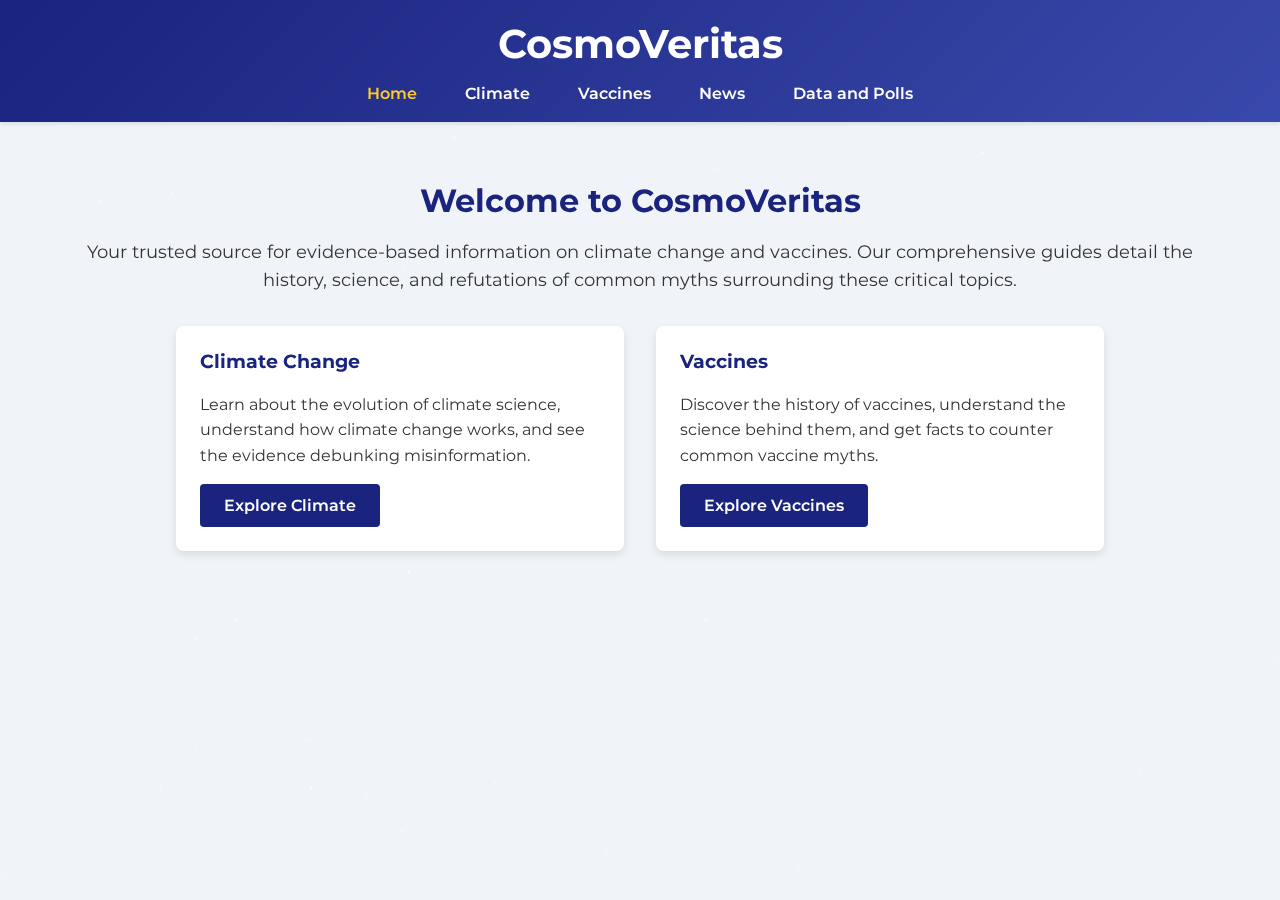
<file: index.html>
<!DOCTYPE html>
<html lang="en">
<head>
  <meta charset="UTF-8">
  <meta name="viewport" content="width=device-width, initial-scale=1">
  <title>CosmoVeritas - Unveiling the Truth</title>
  <link href="https://fonts.googleapis.com/css2?family=Montserrat:wght@400;700&display=swap" rel="stylesheet">
  <link rel="stylesheet" href="styles.css">
</head>
<body>
    <canvas id="starfield"></canvas>

  <header class="site-header">
    <div class="container">
      <h1>CosmoVeritas</h1>
      <nav>
        <ul class="nav-list">
          <li><a href="index.html" class="active">Home</a></li>
          <li class="dropdown">
            <a href="#">Climate</a>
            <ul class="dropdown-menu">
              <li><a href="climate-history.html">History</a></li>
              <li><a href="climate-science.html">Science</a></li>
              <li><a href="climate-debunk.html">Debunk</a></li>
            </ul>
          </li>
          <li class="dropdown">
            <a href="#">Vaccines</a>
            <ul class="dropdown-menu">
              <li><a href="vaccines-history.html">History</a></li>
              <li><a href="vaccines-science.html">Science</a></li>
              <li><a href="vaccines-debunk.html">Debunk</a></li>
            </ul>
          </li>
          <li><a href="news.html">News</a></li>
                   <li><a href="data-polls.html">Data and Polls</a></li>

        </ul>
      </nav>
    </div>
  </header>
  <main class="container">
    <section class="intro">
      <h2>Welcome to CosmoVeritas</h2>
      <p>Your trusted source for evidence-based information on climate change and vaccines. Our comprehensive guides detail the history, science, and refutations of common myths surrounding these critical topics.</p>
    </section>
    <section class="features">
      <div class="card">
        <h3>Climate Change</h3>
        <p>Learn about the evolution of climate science, understand how climate change works, and see the evidence debunking misinformation.</p>
        <a href="climate-history.html" class="btn">Explore Climate</a>
      </div>
      <div class="card">
        <h3>Vaccines</h3>
        <p>Discover the history of vaccines, understand the science behind them, and get facts to counter common vaccine myths.</p>
        <a href="vaccines-history.html" class="btn">Explore Vaccines</a>
      </div>
    </section>
  </main>
 <script src="starfield.js"></script>
</body>
</html>
</file>
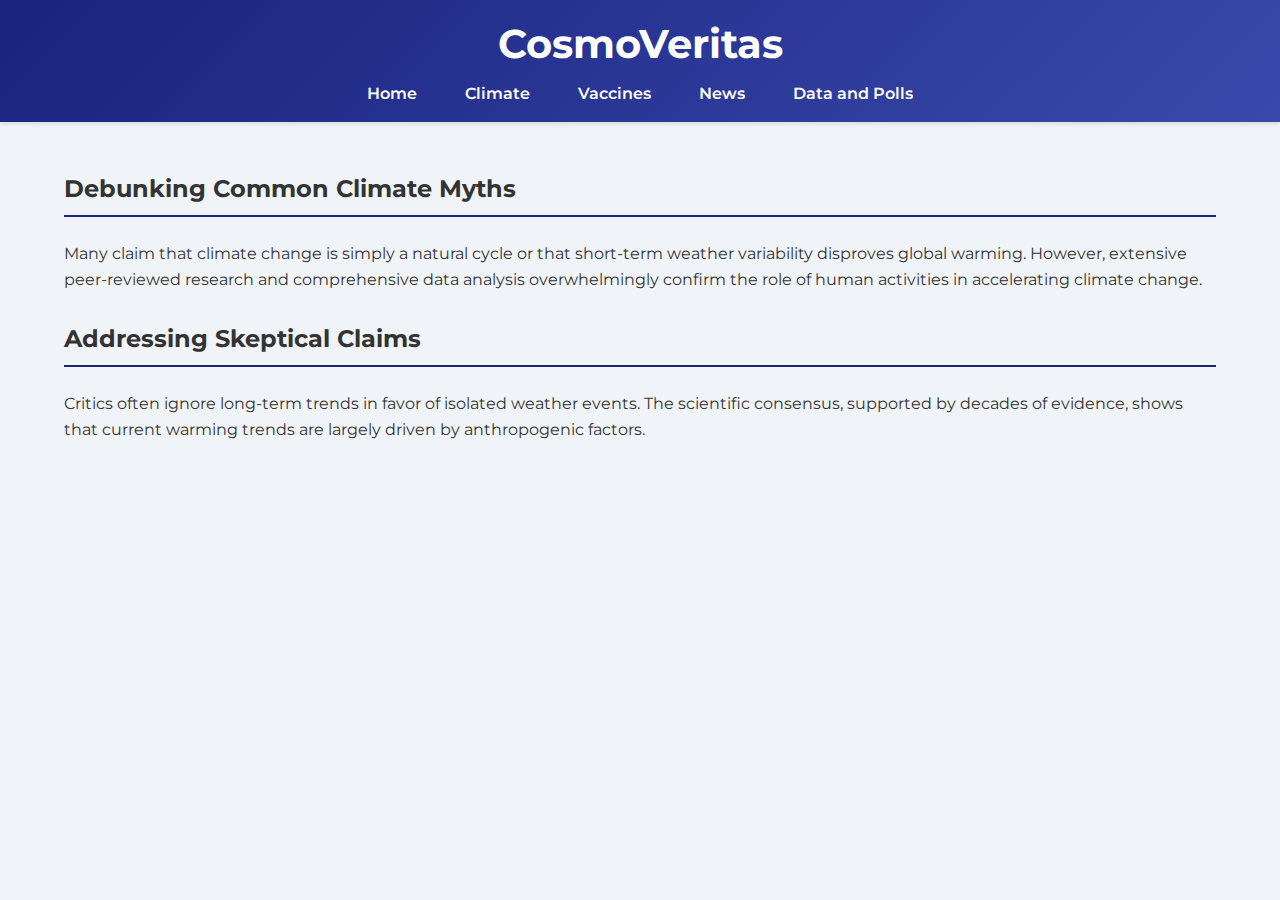
<file: climate-debunk.html>
<!DOCTYPE html>
<html lang="en">
<head>
  <meta charset="UTF-8">
  <meta name="viewport" content="width=device-width, initial-scale=1">
  <title>CosmoVeritas - Debunking Climate Misinformation</title>
  <link href="https://fonts.googleapis.com/css2?family=Montserrat:wght@400;700&display=swap" rel="stylesheet">
  <link rel="stylesheet" href="styles.css">
</head>
<body>
  <header class="site-header">
    <div class="container">
      <h1>CosmoVeritas</h1>
      <nav>
        <ul class="nav-list">
          <li><a href="index.html">Home</a></li>
          <li class="dropdown">
            <a href="#">Climate</a>
            <ul class="dropdown-menu">
              <li><a href="climate-history.html">History</a></li>
              <li><a href="climate-science.html">Science</a></li>
              <li><a href="climate-debunk.html" class="active">Debunk</a></li>
            </ul>
          </li>
          <li class="dropdown">
            <a href="#">Vaccines</a>
            <ul class="dropdown-menu">
              <li><a href="vaccines-history.html">History</a></li>
              <li><a href="vaccines-science.html">Science</a></li>
              <li><a href="vaccines-debunk.html">Debunk</a></li>
            </ul>
          </li>
          <li><a href="news.html">News</a></li>
         <li><a href="data-polls.html">Data and Polls</a></li>

        </ul>
      </nav>
    </div>
  </header>
  <main class="container">
    <article>
      <h2>Debunking Common Climate Myths</h2>
      <p>Many claim that climate change is simply a natural cycle or that short-term weather variability disproves global warming. However, extensive peer-reviewed research and comprehensive data analysis overwhelmingly confirm the role of human activities in accelerating climate change.</p>
    </article>
    <article>
      <h2>Addressing Skeptical Claims</h2>
      <p>Critics often ignore long-term trends in favor of isolated weather events. The scientific consensus, supported by decades of evidence, shows that current warming trends are largely driven by anthropogenic factors.</p>
    </article>
  </main>
</body>
</html>
</file>
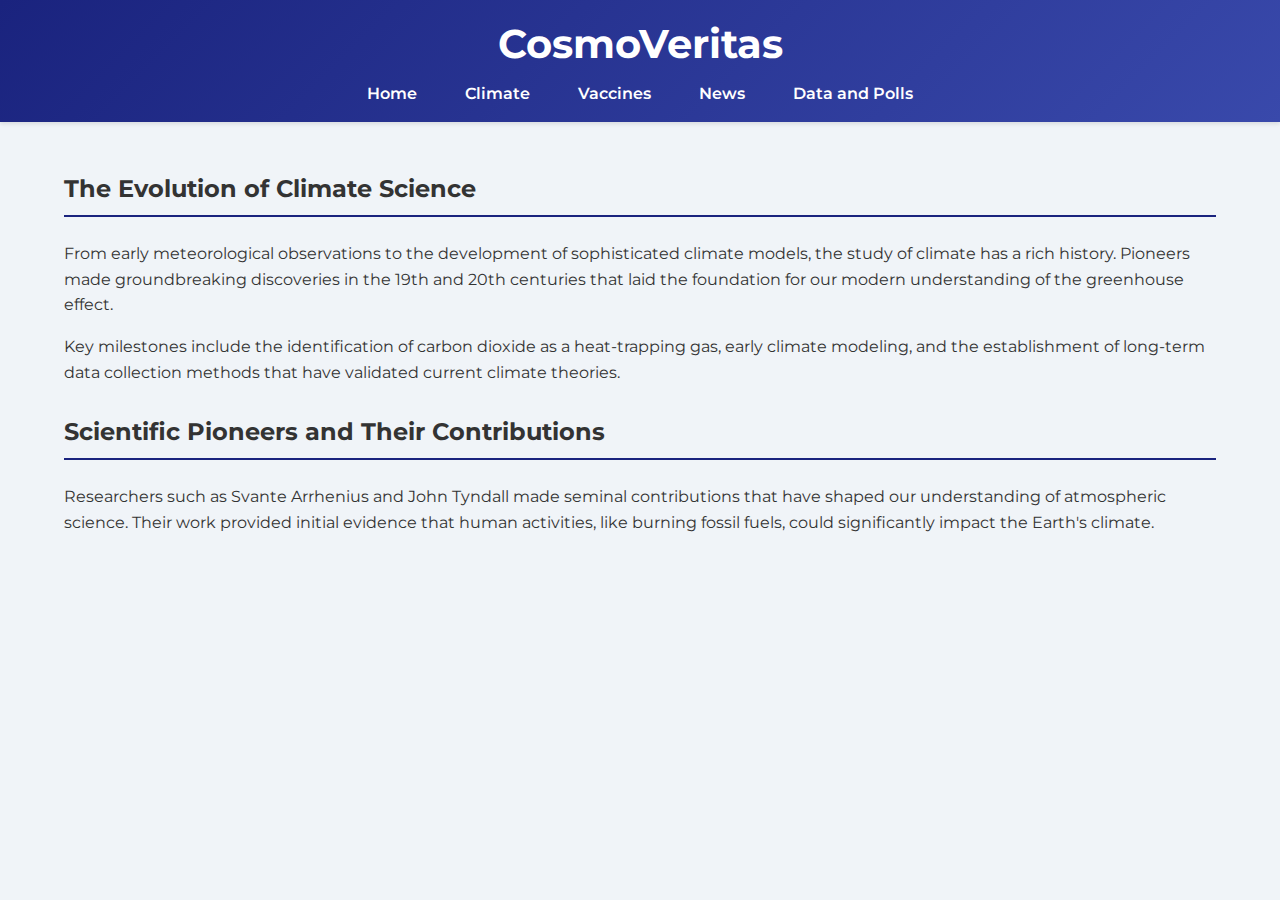
<file: climate-history.html>
<!DOCTYPE html>
<html lang="en">
<head>
  <meta charset="UTF-8">
  <meta name="viewport" content="width=device-width, initial-scale=1">
  <title>CosmoVeritas - Climate Change History</title>
  <link href="https://fonts.googleapis.com/css2?family=Montserrat:wght@400;700&display=swap" rel="stylesheet">
  <link rel="stylesheet" href="styles.css">
</head>
<body>
  <header class="site-header">
    <div class="container">
      <h1>CosmoVeritas</h1>
      <nav>
        <ul class="nav-list">
          <li><a href="index.html">Home</a></li>
          <li class="dropdown">
            <a href="#">Climate</a>
            <ul class="dropdown-menu">
              <li><a href="climate-history.html" class="active">History</a></li>
              <li><a href="climate-science.html">Science</a></li>
              <li><a href="climate-debunk.html">Debunk</a></li>
            </ul>
          </li>
          <li class="dropdown">
            <a href="#">Vaccines</a>
            <ul class="dropdown-menu">
              <li><a href="vaccines-history.html">History</a></li>
              <li><a href="vaccines-science.html">Science</a></li>
              <li><a href="vaccines-debunk.html">Debunk</a></li>
            </ul>
          </li>
          <li><a href="news.html">News</a></li>
                   <li><a href="data-polls.html">Data and Polls</a></li>

        </ul>
      </nav>
    </div>
  </header>
  <main class="container">
    <article>
      <h2>The Evolution of Climate Science</h2>
      <p>From early meteorological observations to the development of sophisticated climate models, the study of climate has a rich history. Pioneers made groundbreaking discoveries in the 19th and 20th centuries that laid the foundation for our modern understanding of the greenhouse effect.</p>
      <p>Key milestones include the identification of carbon dioxide as a heat-trapping gas, early climate modeling, and the establishment of long-term data collection methods that have validated current climate theories.</p>
    </article>
    <article>
      <h2>Scientific Pioneers and Their Contributions</h2>
      <p>Researchers such as Svante Arrhenius and John Tyndall made seminal contributions that have shaped our understanding of atmospheric science. Their work provided initial evidence that human activities, like burning fossil fuels, could significantly impact the Earth's climate.</p>
    </article>
  </main>
</body>
</html>
</file>
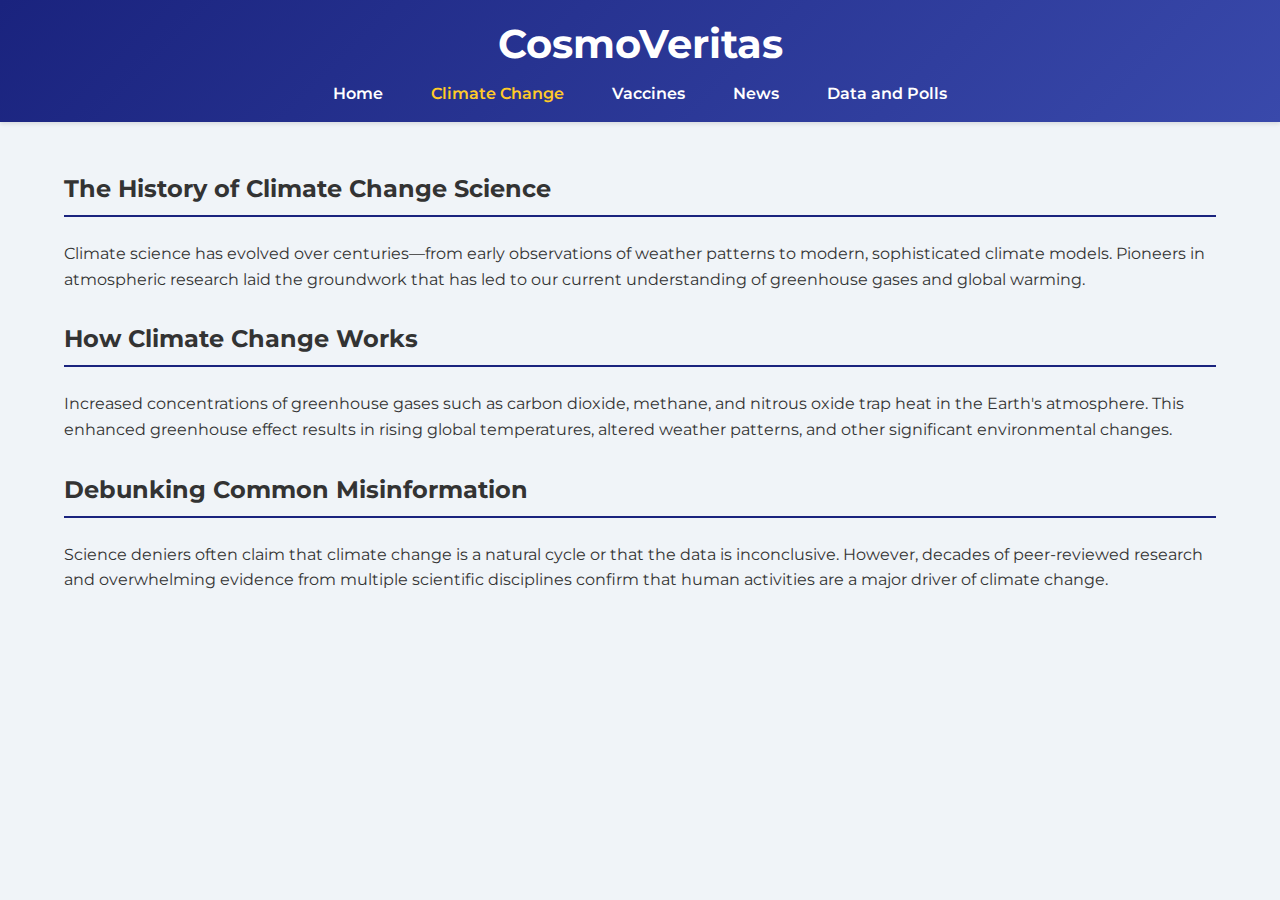
<file: climate.html>
<!DOCTYPE html>
<html lang="en">
<head>
  <meta charset="UTF-8">
  <meta name="viewport" content="width=device-width, initial-scale=1">
  <title>CosmoVeritas - How Climate Change Works</title>
  <link href="https://fonts.googleapis.com/css2?family=Montserrat:wght@400;700&display=swap" rel="stylesheet">
  <link rel="stylesheet" href="styles.css">
</head>
<body>
  <header class="site-header">
    <div class="container">
      <h1>CosmoVeritas</h1>
      <nav>
        <ul class="nav-list">
          <li><a href="index.html">Home</a></li>
          <li><a href="climate.html" class="active">Climate Change</a></li>
          <li><a href="vaccines.html">Vaccines</a></li>
          <li><a href="news.html">News</a></li>
                   <li><a href="data-polls.html">Data and Polls</a></li>

        </ul>
      </nav>
    </div>
  </header>
  <main class="container">
    <article>
      <h2>The History of Climate Change Science</h2>
      <p>Climate science has evolved over centuries—from early observations of weather patterns to modern, sophisticated climate models. Pioneers in atmospheric research laid the groundwork that has led to our current understanding of greenhouse gases and global warming.</p>
    </article>
    <article>
      <h2>How Climate Change Works</h2>
      <p>Increased concentrations of greenhouse gases such as carbon dioxide, methane, and nitrous oxide trap heat in the Earth's atmosphere. This enhanced greenhouse effect results in rising global temperatures, altered weather patterns, and other significant environmental changes.</p>
    </article>
    <article>
      <h2>Debunking Common Misinformation</h2>
      <p>Science deniers often claim that climate change is a natural cycle or that the data is inconclusive. However, decades of peer-reviewed research and overwhelming evidence from multiple scientific disciplines confirm that human activities are a major driver of climate change.</p>
    </article>
  </main>
 
</body>
</html>
</file>
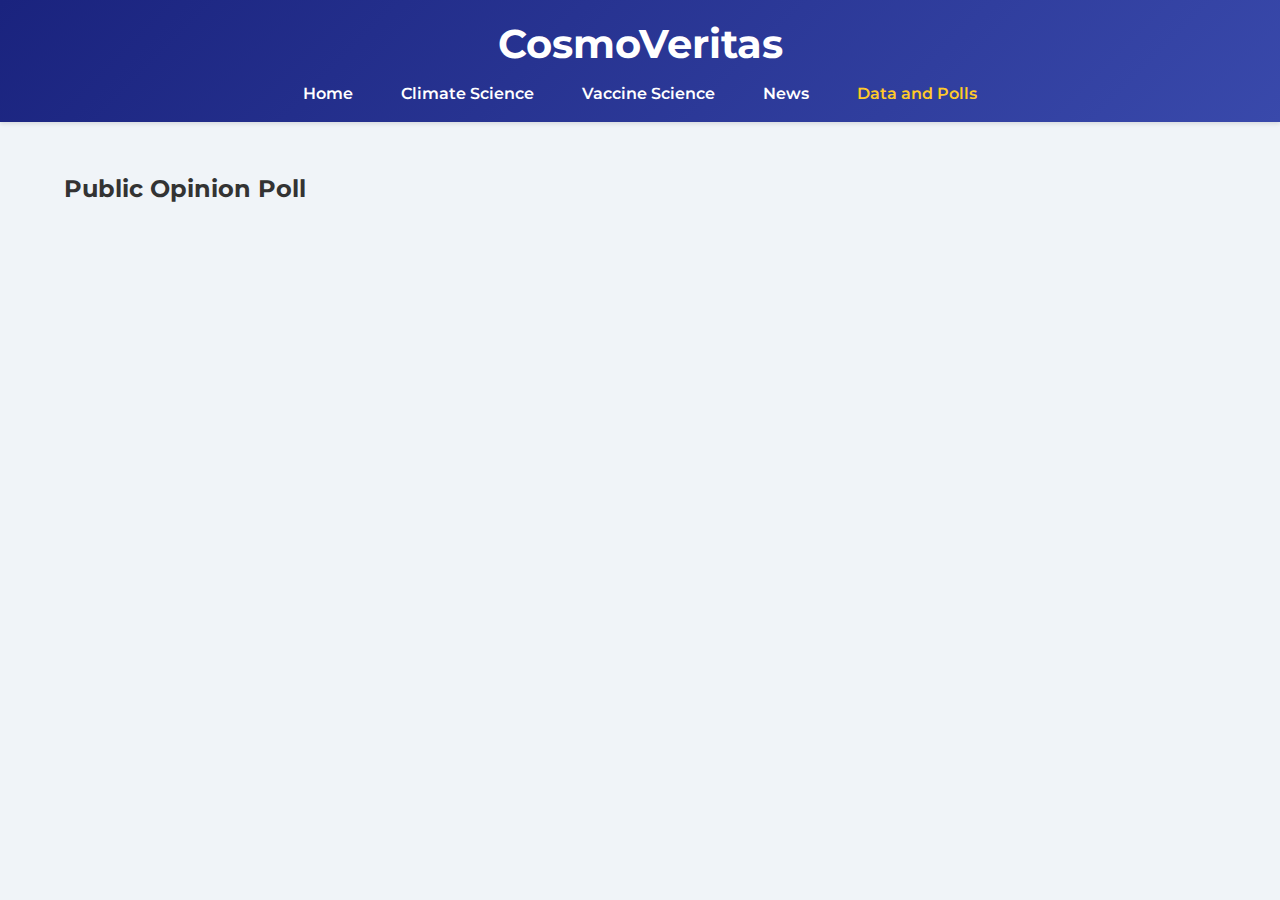
<file: data-polls.html>
<!DOCTYPE html>
<html lang="en">
<head>
  <meta charset="UTF-8">
  <meta name="viewport" content="width=device-width, initial-scale=1">
  <title>CosmoVeritas - Data & Polls</title>
  <link href="https://fonts.googleapis.com/css2?family=Montserrat:wght@400;700&display=swap" rel="stylesheet">
  <link rel="stylesheet" href="styles.css">
  <style>
    /* Additional styling for the embed container if needed */
    .strawpoll-embed {
      margin: 0 auto;
      display: flex;
      flex-direction: column;
    }
  </style>
</head>
<body>
  <header class="site-header">
    <div class="container">
      <h1>CosmoVeritas</h1>
      <nav>
        <ul class="nav-list">
          <li><a href="index.html">Home</a></li>
          <li><a href="climate-science.html">Climate Science</a></li>
          <li><a href="vaccines-science.html">Vaccine Science</a></li>
          <li><a href="news.html">News</a></li>
          <li><a href="data-polls.html" class="active">Data and Polls</a></li>
        </ul>
      </nav>
    </div>
  </header>
  
  <main class="container">
    <h2>Public Opinion Poll</h2>
    <div class="strawpoll-embed" id="strawpoll_B2ZB9zBdxgJ" style="height: 516px; max-width: 640px; width: 100%; margin: 0 auto; display: flex; flex-direction: column;">
      <iframe title="StrawPoll Embed" id="strawpoll_iframe_B2ZB9zBdxgJ" src="https://strawpoll.com/embed/B2ZB9zBdxgJ" style="position: static; visibility: visible; display: block; width: 100%; flex-grow: 1;" frameborder="0" allowfullscreen allowtransparency>Loading...</iframe>
      <script async src="https://cdn.strawpoll.com/dist/widgets.js" charset="utf-8"></script>
    </div>
  </main>
</body>
</html>
</file>
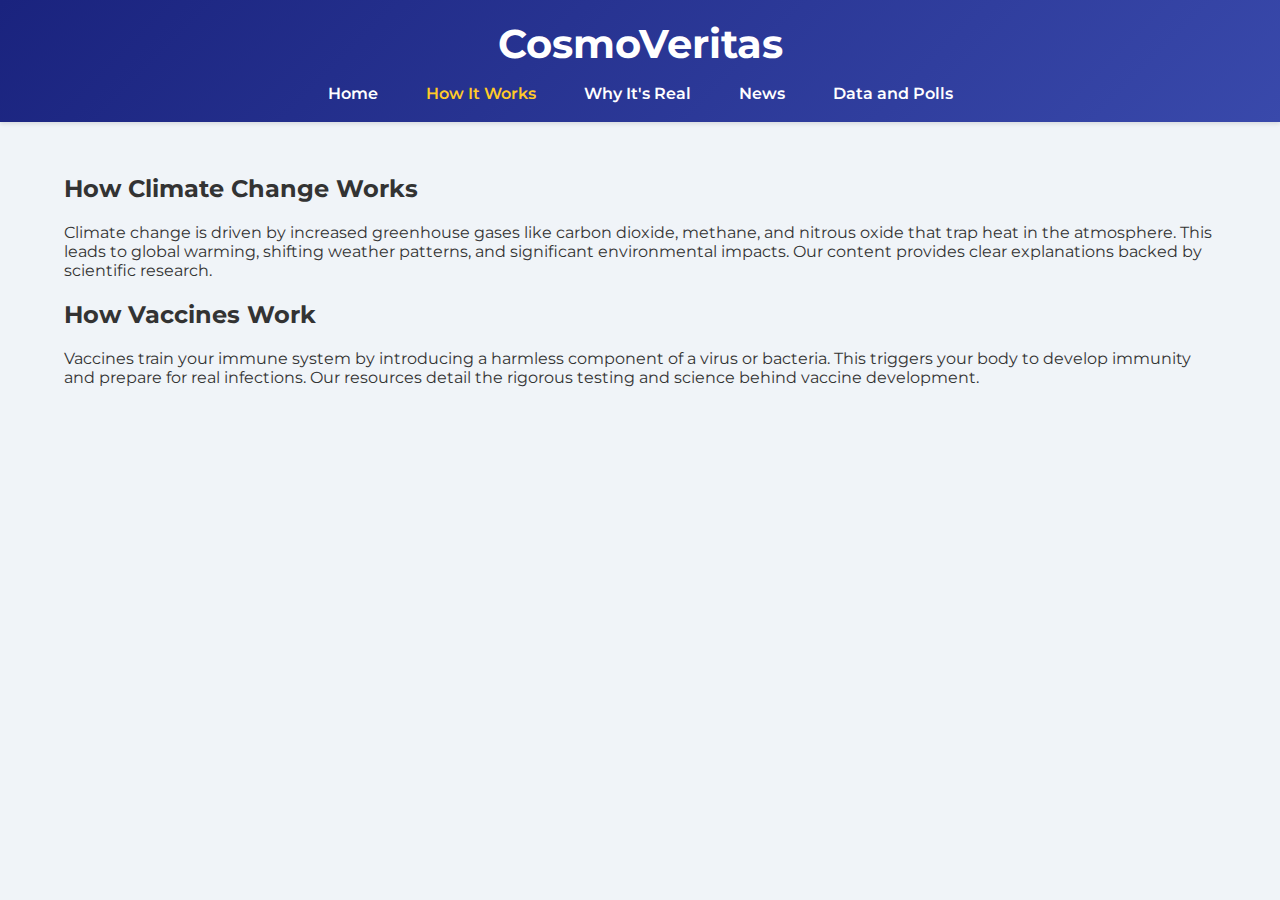
<file: how.html>
<!DOCTYPE html>
<html lang="en">
<head>
  <meta charset="UTF-8">
  <meta name="viewport" content="width=device-width, initial-scale=1">
  <title>CosmoVeritas - How It Works</title>
  <link href="https://fonts.googleapis.com/css2?family=Montserrat:wght@400;700&display=swap" rel="stylesheet">
  <link rel="stylesheet" href="styles.css">
</head>
<body>
  <header class="site-header">
    <div class="container">
      <h1>CosmoVeritas</h1>
      <nav>
        <ul class="nav-list">
          <li><a href="index.html">Home</a></li>
          <li><a href="how.html" class="active">How It Works</a></li>
          <li><a href="why.html">Why It's Real</a></li>
          <li><a href="news.html">News</a></li>
                   <li><a href="data-polls.html">Data and Polls</a></li>

        </ul>
      </nav>
    </div>
  </header>
  <main class="container">
    <section id="climate">
      <h2>How Climate Change Works</h2>
      <p>Climate change is driven by increased greenhouse gases like carbon dioxide, methane, and nitrous oxide that trap heat in the atmosphere. This leads to global warming, shifting weather patterns, and significant environmental impacts. Our content provides clear explanations backed by scientific research.</p>
    </section>
    <section id="vaccines">
      <h2>How Vaccines Work</h2>
      <p>Vaccines train your immune system by introducing a harmless component of a virus or bacteria. This triggers your body to develop immunity and prepare for real infections. Our resources detail the rigorous testing and science behind vaccine development.</p>
    </section>
  </main>
 
</body>
</html>
</file>
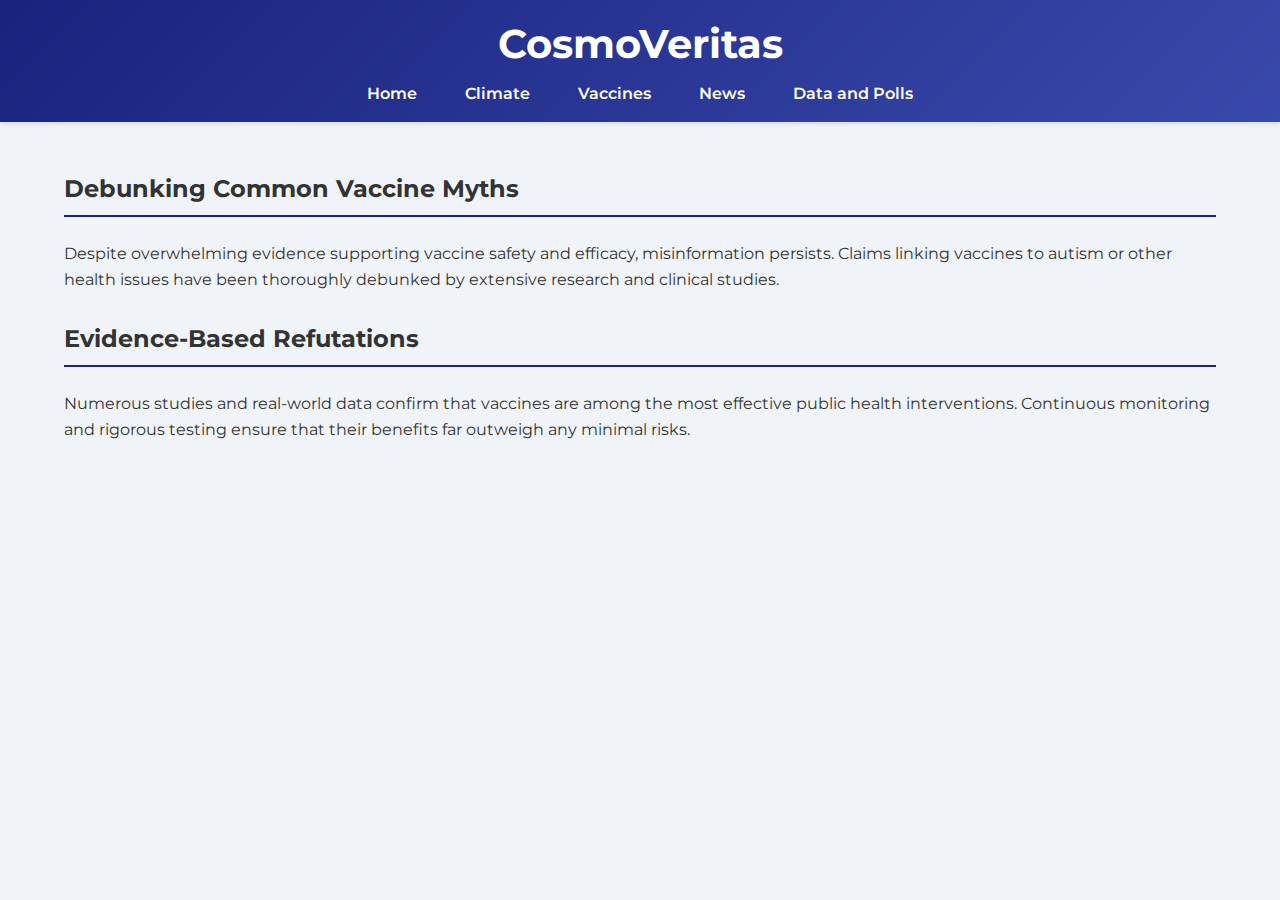
<file: vaccines-debunk.html>
<!DOCTYPE html>
<html lang="en">
<head>
  <meta charset="UTF-8">
  <meta name="viewport" content="width=device-width, initial-scale=1">
  <title>CosmoVeritas - Debunking Vaccine Misinformation</title>
  <link href="https://fonts.googleapis.com/css2?family=Montserrat:wght@400;700&display=swap" rel="stylesheet">
  <link rel="stylesheet" href="styles.css">
</head>
<body>
  <header class="site-header">
    <div class="container">
      <h1>CosmoVeritas</h1>
      <nav>
        <ul class="nav-list">
          <li><a href="index.html">Home</a></li>
          <li class="dropdown">
            <a href="#">Climate</a>
            <ul class="dropdown-menu">
              <li><a href="climate-history.html">History</a></li>
              <li><a href="climate-science.html">Science</a></li>
              <li><a href="climate-debunk.html">Debunk</a></li>
            </ul>
          </li>
          <li class="dropdown">
            <a href="#">Vaccines</a>
            <ul class="dropdown-menu">
              <li><a href="vaccines-history.html">History</a></li>
              <li><a href="vaccines-science.html">Science</a></li>
              <li><a href="vaccines-debunk.html" class="active">Debunk</a></li>
            </ul>
          </li>
          <li><a href="news.html">News</a></li>
                   <li><a href="data-polls.html">Data and Polls</a></li>

        </ul>
      </nav>
    </div>
  </header>
  <main class="container">
    <article>
      <h2>Debunking Common Vaccine Myths</h2>
      <p>Despite overwhelming evidence supporting vaccine safety and efficacy, misinformation persists. Claims linking vaccines to autism or other health issues have been thoroughly debunked by extensive research and clinical studies.</p>
    </article>
    <article>
      <h2>Evidence-Based Refutations</h2>
      <p>Numerous studies and real-world data confirm that vaccines are among the most effective public health interventions. Continuous monitoring and rigorous testing ensure that their benefits far outweigh any minimal risks.</p>
    </article>
  </main>
</body>
</html>
</file>
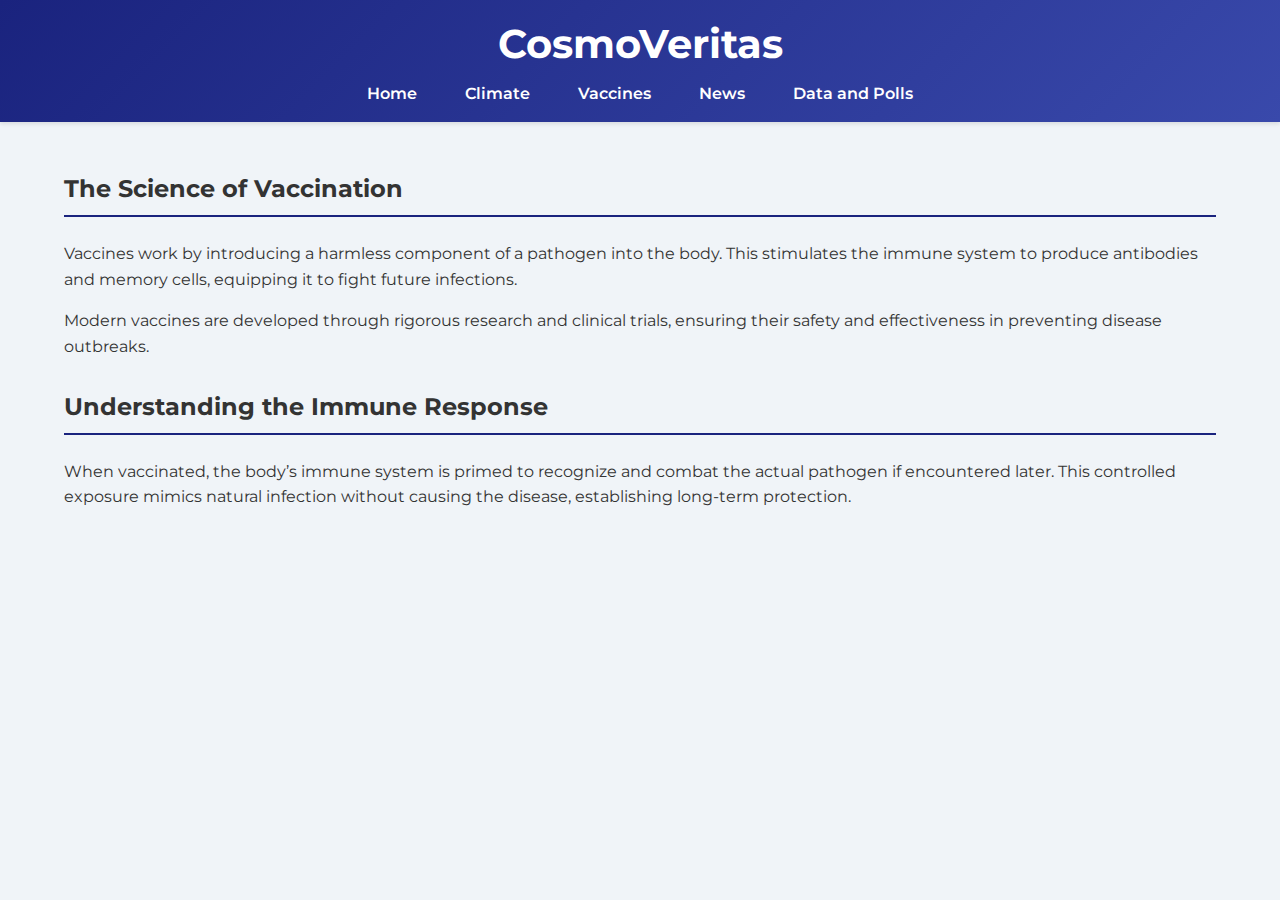
<file: vaccines-history.html>
<!DOCTYPE html>
<html lang="en">
<head>
  <meta charset="UTF-8">
  <meta name="viewport" content="width=device-width, initial-scale=1">
  <title>CosmoVeritas - How Vaccines Work</title>
  <link href="https://fonts.googleapis.com/css2?family=Montserrat:wght@400;700&display=swap" rel="stylesheet">
  <link rel="stylesheet" href="styles.css">
</head>
<body>
  <header class="site-header">
    <div class="container">
      <h1>CosmoVeritas</h1>
      <nav>
        <ul class="nav-list">
          <li><a href="index.html">Home</a></li>
          <li class="dropdown">
            <a href="#">Climate</a>
            <ul class="dropdown-menu">
              <li><a href="climate-history.html">History</a></li>
              <li><a href="climate-science.html">Science</a></li>
              <li><a href="climate-debunk.html">Debunk</a></li>
            </ul>
          </li>
          <li class="dropdown">
            <a href="#">Vaccines</a>
            <ul class="dropdown-menu">
              <li><a href="vaccines-history.html">History</a></li>
              <li><a href="vaccines-science.html" class="active">Science</a></li>
              <li><a href="vaccines-debunk.html">Debunk</a></li>
            </ul>
          </li>
          <li><a href="news.html">News</a></li>
                   <li><a href="data-polls.html">Data and Polls</a></li>

        </ul>
      </nav>
    </div>
  </header>
  <main class="container">
    <article>
      <h2>The Science of Vaccination</h2>
      <p>Vaccines work by introducing a harmless component of a pathogen into the body. This stimulates the immune system to produce antibodies and memory cells, equipping it to fight future infections.</p>
      <p>Modern vaccines are developed through rigorous research and clinical trials, ensuring their safety and effectiveness in preventing disease outbreaks.</p>
    </article>
    <article>
      <h2>Understanding the Immune Response</h2>
      <p>When vaccinated, the body’s immune system is primed to recognize and combat the actual pathogen if encountered later. This controlled exposure mimics natural infection without causing the disease, establishing long-term protection.</p>
    </article>
  </main>
</body>
</html>
</file>
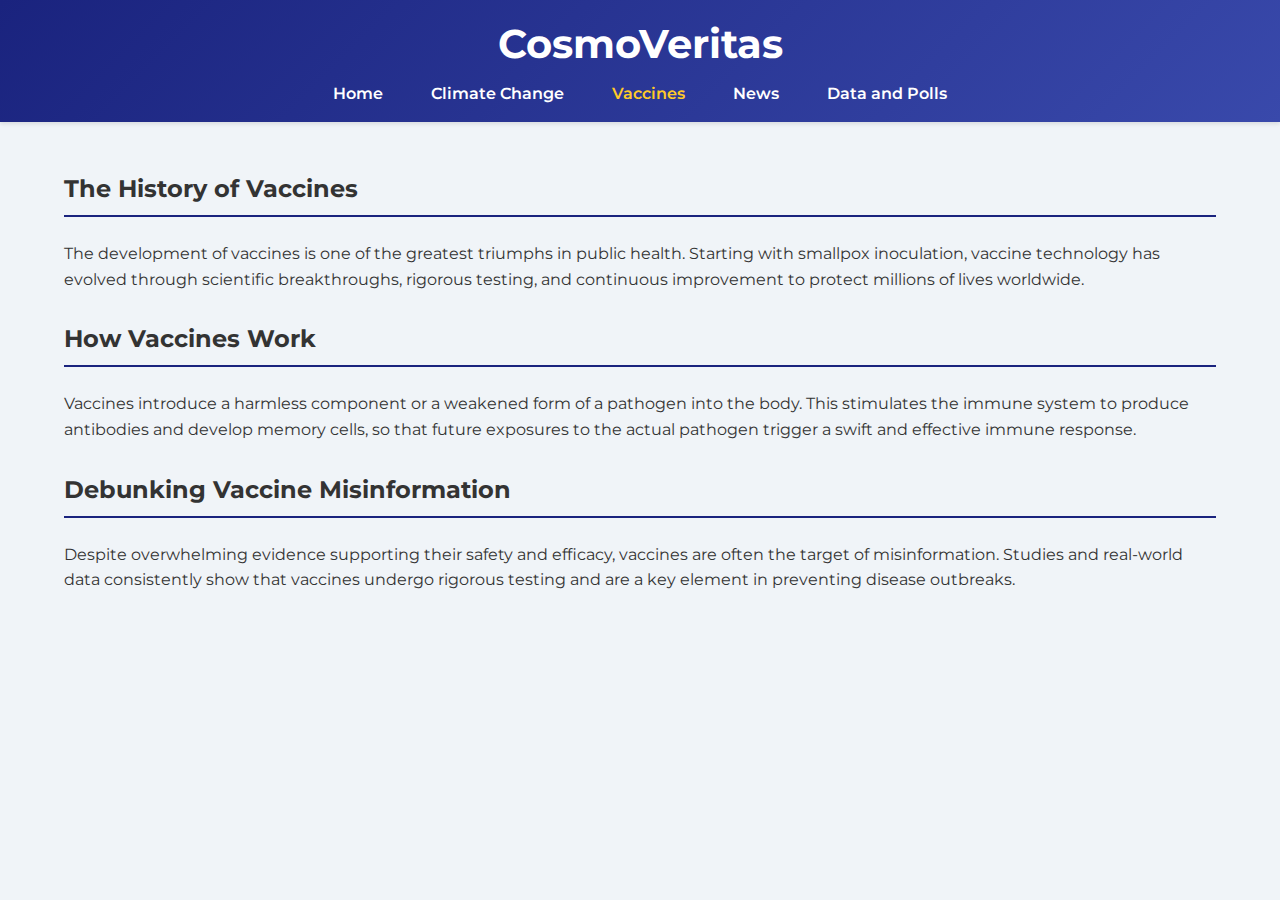
<file: vaccines.html>
<!DOCTYPE html>
<html lang="en">
<head>
  <meta charset="UTF-8">
  <meta name="viewport" content="width=device-width, initial-scale=1">
  <title>CosmoVeritas - How Vaccines Work</title>
  <link href="https://fonts.googleapis.com/css2?family=Montserrat:wght@400;700&display=swap" rel="stylesheet">
  <link rel="stylesheet" href="styles.css">
</head>
<body>
  <header class="site-header">
    <div class="container">
      <h1>CosmoVeritas</h1>
      <nav>
        <ul class="nav-list">
          <li><a href="index.html">Home</a></li>
          <li><a href="climate.html">Climate Change</a></li>
          <li><a href="vaccines.html" class="active">Vaccines</a></li>
          <li><a href="news.html">News</a></li>
          <li><a href="data-polls.html">Data and Polls</a></li>

        </ul>
      </nav>
    </div>
  </header>
  <main class="container">
    <article>
      <h2>The History of Vaccines</h2>
      <p>The development of vaccines is one of the greatest triumphs in public health. Starting with smallpox inoculation, vaccine technology has evolved through scientific breakthroughs, rigorous testing, and continuous improvement to protect millions of lives worldwide.</p>
    </article>
    <article>
      <h2>How Vaccines Work</h2>
      <p>Vaccines introduce a harmless component or a weakened form of a pathogen into the body. This stimulates the immune system to produce antibodies and develop memory cells, so that future exposures to the actual pathogen trigger a swift and effective immune response.</p>
    </article>
    <article>
      <h2>Debunking Vaccine Misinformation</h2>
      <p>Despite overwhelming evidence supporting their safety and efficacy, vaccines are often the target of misinformation. Studies and real-world data consistently show that vaccines undergo rigorous testing and are a key element in preventing disease outbreaks.</p>
    </article>
  </main>
  
</body>
</html>
</file>
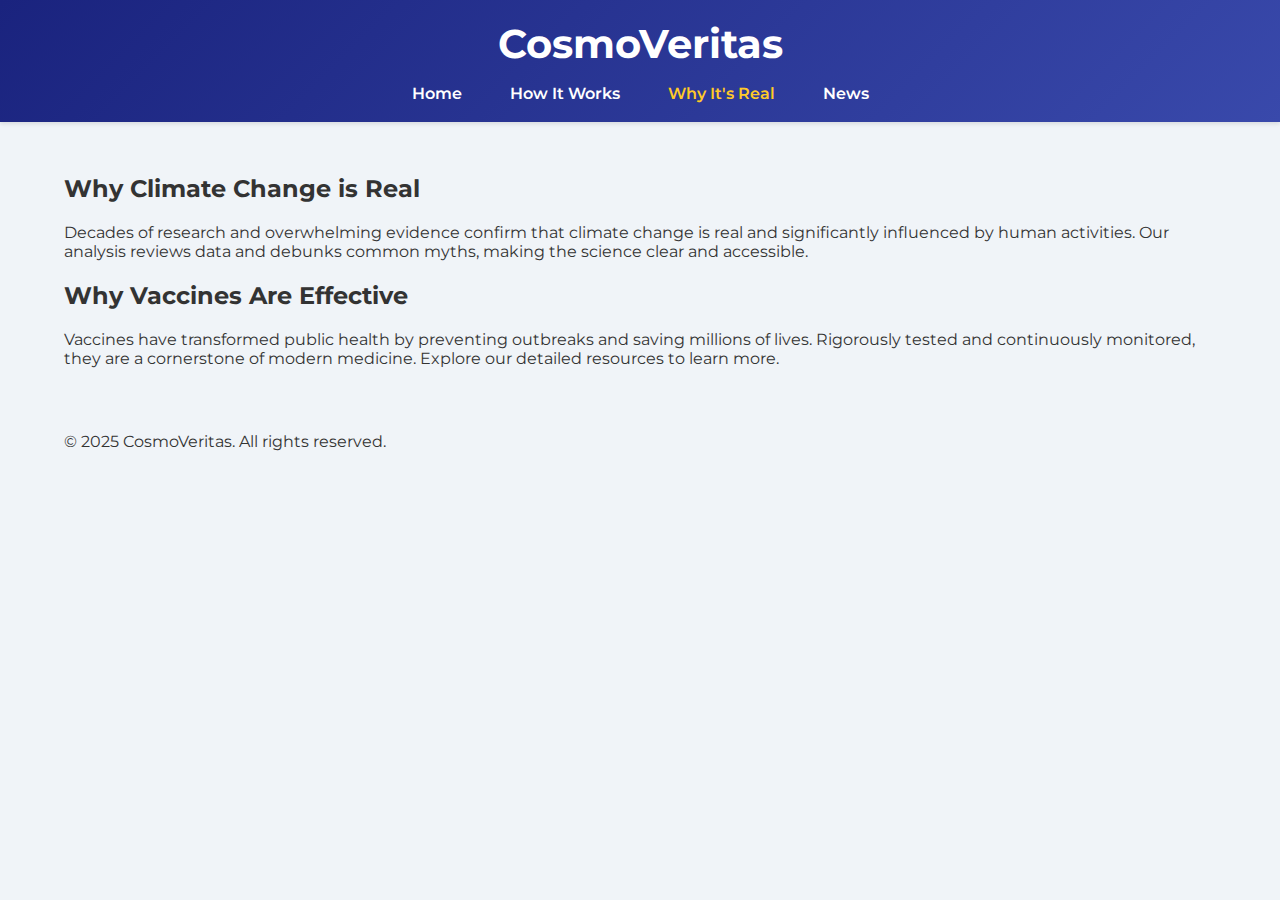
<file: why.html>
<!DOCTYPE html>
<html lang="en">
<head>
  <meta charset="UTF-8">
  <meta name="viewport" content="width=device-width, initial-scale=1">
  <title>CosmoVeritas - Why It's Real</title>
  <link href="https://fonts.googleapis.com/css2?family=Montserrat:wght@400;700&display=swap" rel="stylesheet">
  <link rel="stylesheet" href="styles.css">
</head>
<body>
  <header class="site-header">
    <div class="container">
      <h1>CosmoVeritas</h1>
      <nav>
        <ul class="nav-list">
          <li><a href="index.html">Home</a></li>
          <li><a href="how.html">How It Works</a></li>
          <li><a href="why.html" class="active">Why It's Real</a></li>
          <li><a href="news.html">News</a></li>
        </ul>
      </nav>
    </div>
  </header>
  <main class="container">
    <section id="climate">
      <h2>Why Climate Change is Real</h2>
      <p>Decades of research and overwhelming evidence confirm that climate change is real and significantly influenced by human activities. Our analysis reviews data and debunks common myths, making the science clear and accessible.</p>
    </section>
    <section id="vaccines">
      <h2>Why Vaccines Are Effective</h2>
      <p>Vaccines have transformed public health by preventing outbreaks and saving millions of lives. Rigorously tested and continuously monitored, they are a cornerstone of modern medicine. Explore our detailed resources to learn more.</p>
    </section>
  </main>
  <footer class="site-footer">
    <div class="container">
      <p>&copy; 2025 CosmoVeritas. All rights reserved.</p>
    </div>
  </footer>
</body>
</html>
</file>
<file: styles.css>
/* Base Styles */
body {
    font-family: 'Montserrat', sans-serif;
    margin: 0;
    padding: 0;
    background: #f0f4f8;
    color: #333;
  }
  
  /* Container */
  .container {
    width: 90%;
    max-width: 1200px;
    margin: 0 auto;
  }
  
  /* Header */
  .site-header {
    background: linear-gradient(135deg, #1a237e, #3949ab);
    color: #fff;
    padding: 1.2em 0;
    box-shadow: 0 2px 4px rgba(0, 0, 0, 0.1);
    position: relative;
  }
  .site-header h1 {
    margin: 0;
    font-size: 2.5em;
    text-align: center;
  }
  .nav-list {
    list-style: none;
    padding: 0;
    margin: 1em 0 0;
    display: flex;
    justify-content: center;
  }
  .nav-list li {
    margin: 0 1.5em;
    position: relative;
  }
  .nav-list li a {
    color: #fff;
    text-decoration: none;
    font-weight: 600;
    transition: color 0.3s;
  }
  .nav-list li a:hover,
  .nav-list li a.active {
    color: #ffca28;
  }
  
  /* Dropdown Menu */
  .dropdown:hover .dropdown-menu {
    display: block;
  }
  .dropdown-menu {
    display: none;
    position: absolute;
    top: 100%;
    left: 0;
    background: #3949ab;
    padding: 0.5em 0;
    border-radius: 4px;
    min-width: 150px;
    box-shadow: 0 2px 4px rgba(0,0,0,0.1);
  }
  .dropdown-menu li {
    margin: 0;
  }
  .dropdown-menu li a {
    display: block;
    padding: 0.5em 1em;
    color: #fff;
  }
  .dropdown-menu li a:hover,
  .dropdown-menu li a.active {
    background: #1a237e;
  }
  
  /* Main Content */
  main {
    padding: 2em 0;
  }
  .intro {
    text-align: center;
    margin-bottom: 2em;
  }
  .intro h2 {
    font-size: 2em;
    margin-bottom: 0.5em;
    color: #1a237e;
  }
  .intro p {
    font-size: 1.1em;
    line-height: 1.6;
  }
  
  /* Features (Card Layout) */
  .features {
    display: flex;
    flex-wrap: wrap;
    justify-content: center;
    gap: 2em;
    margin-bottom: 2em;
  }
  .card {
    background: #fff;
    border-radius: 8px;
    box-shadow: 0 4px 8px rgba(0, 0, 0, 0.1);
    padding: 1.5em;
    flex: 1 1 300px;
    max-width: 400px;
    transition: transform 0.3s, box-shadow 0.3s;
  }
  .card:hover {
    transform: translateY(-5px);
    box-shadow: 0 6px 12px rgba(0, 0, 0, 0.15);
  }
  .card h3 {
    color: #1a237e;
    margin-top: 0;
  }
  .card p {
    line-height: 1.6;
    margin: 1em 0;
  }
  .btn {
    display: inline-block;
    padding: 0.75em 1.5em;
    background: #1a237e;
    color: #fff;
    border-radius: 4px;
    text-decoration: none;
    font-weight: 600;
    transition: background 0.3s;
  }
  .btn:hover {
    background: #3949ab;
  }
  
  /* Article Styles */
  article {
    margin-bottom: 2em;
  }
  article h2 {
    border-bottom: 2px solid #1a237e;
    padding-bottom: 0.5em;
    margin-bottom: 1em;
  }
  article p {
    line-height: 1.6;
  }
  
  /* News Articles */
  .news-article {
    background: #fff;
    padding: 1.5em;
    border-left: 4px solid #1a237e;
    margin-bottom: 1.5em;
    border-radius: 4px;
    box-shadow: 0 2px 4px rgba(0,0,0,0.05);
  }
  .news-article h3 {
    margin-top: 0;
    color: #1a237e;
  }
#starfield {
  position: fixed;
  top: 0;
  left: 0;
  z-index: -1;
  width: 100%;
  height: 100%;
}
</file>
